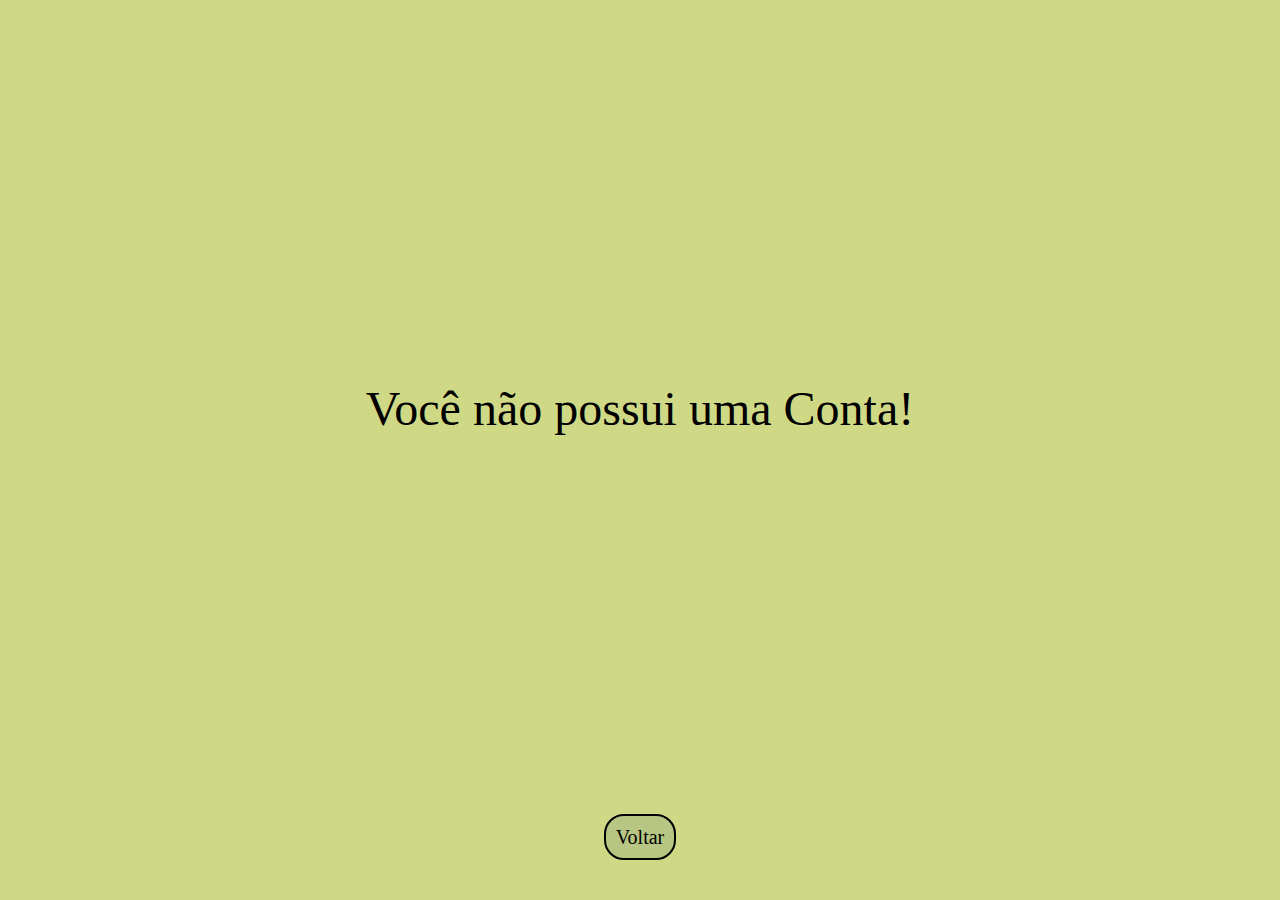
<file: Perfil.html>
<!DOCTYPE html>
<html lang="en">

<head>
    <meta charset="UTF-8">
    <meta name="viewport" content="width=device-width, initial-scale=1.0">
    <link rel="stylesheet" href="style.css">
    <title>Perfil</title>
</head>

<body>
    <div class="Conta">
        <p>Você não possui uma Conta!</p>
    </div>
    <br>
    <a href="index.html">Voltar</a>

</body>

</html>
</file>
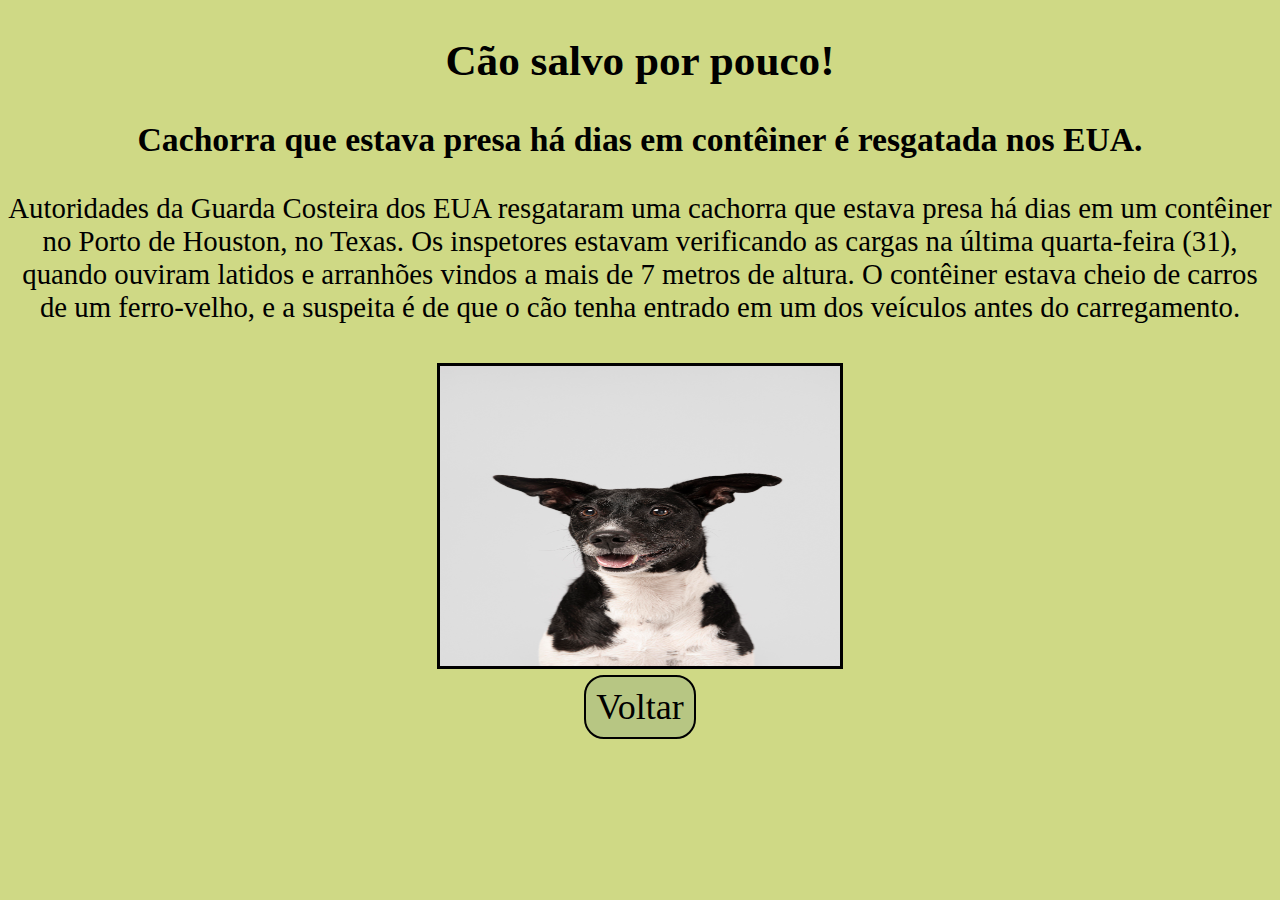
<file: Noticias/NT2.html>
<!DOCTYPE html>
<html lang="en">

<head>
    <meta charset="UTF-8">
    <meta name="viewport" content="width=device-width, initial-scale=1.0">
    <link rel="stylesheet" href="../style.css">
    <title>Document</title>
</head>

<body>
    <div class="NTS">
        <h2>Cão salvo por pouco!</h2>

        <h3>Cachorra que estava presa há dias em contêiner é resgatada nos EUA.</h3>

        <p>Autoridades da Guarda Costeira dos EUA resgataram uma cachorra
            que estava presa há dias em um contêiner no Porto de Houston, no Texas.
            Os inspetores estavam verificando as cargas na última quarta-feira (31),
            quando ouviram latidos e arranhões vindos a mais de 7 metros de altura.
            O contêiner estava cheio de carros de um ferro-velho, e a suspeita é de que o cão
            tenha entrado em um dos veículos antes do carregamento.
        </p>

        <img src="../imagem/Cão.jpg" alt="Cão" width="400" height="300">
        <br>
        <a href="../index.html">Voltar</a>
    </div>
</body>

</html>
</file>
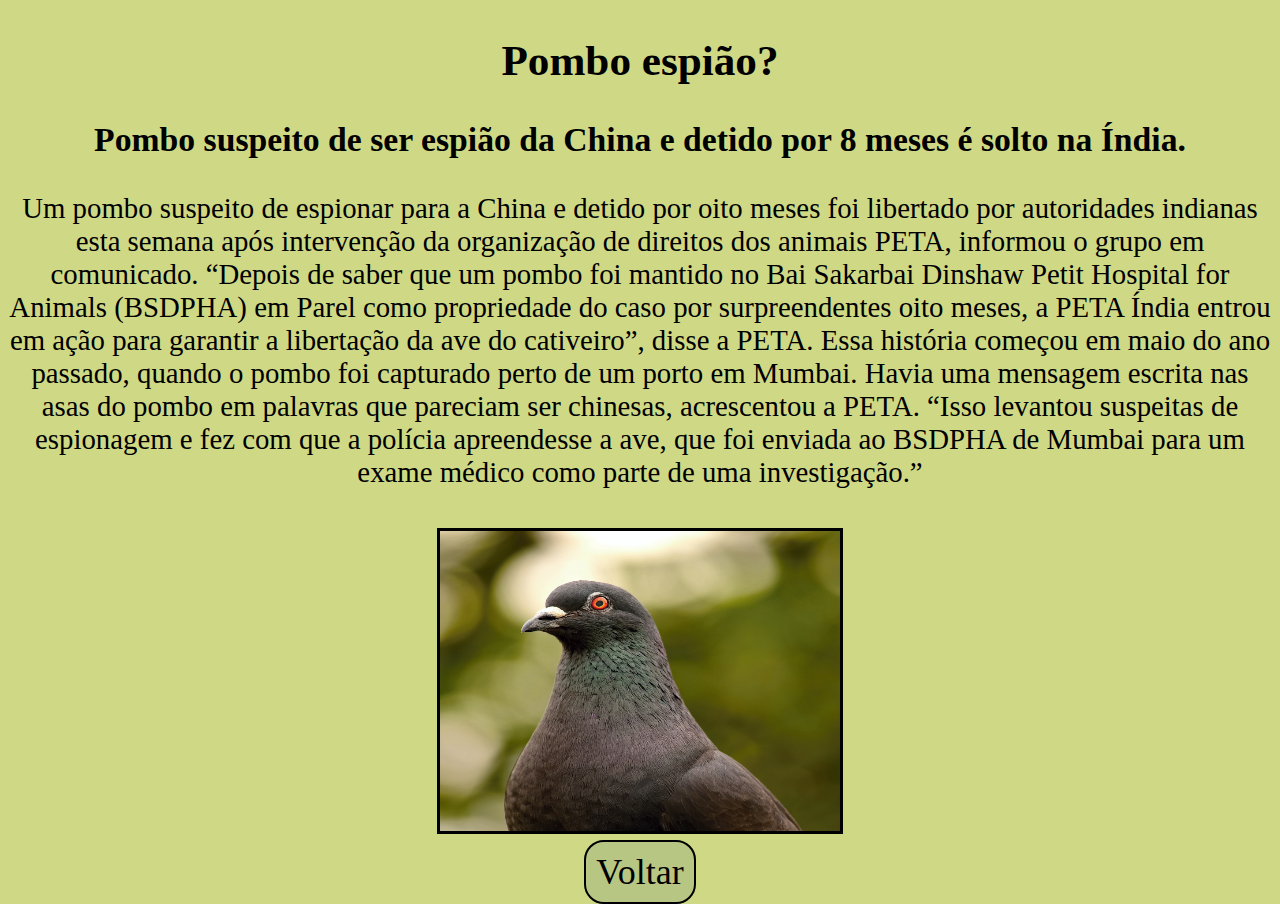
<file: Noticias/NT3.html>
<!DOCTYPE html>
<html lang="en">

<head>
    <meta charset="UTF-8">
    <meta name="viewport" content="width=device-width, initial-scale=1.0">
    <link rel="stylesheet" href="../style.css">
    <title>Document</title>
</head>

<body>
    <div class="NTS">
        <h2>Pombo espião?</h2>

        <h3>Pombo suspeito de ser espião da China e detido por 8 meses é solto na Índia.</h3>

        <p>Um pombo suspeito de espionar para a China e detido
            por oito meses foi libertado por autoridades indianas esta semana
            após intervenção da organização de direitos dos animais PETA, informou o grupo em comunicado.
            “Depois de saber que um pombo foi mantido
            no Bai Sakarbai Dinshaw Petit Hospital for Animals (BSDPHA) em Parel
            como propriedade do caso por surpreendentes oito meses, a PETA Índia entrou em ação
            para garantir a libertação da ave do cativeiro”, disse a PETA.
            Essa história começou em maio do ano passado, quando o pombo foi capturado perto de um porto em Mumbai.
            Havia uma mensagem escrita nas asas do pombo em palavras que pareciam ser chinesas, acrescentou a PETA.
            “Isso levantou suspeitas de espionagem e fez com que a polícia apreendesse a ave,
            que foi enviada ao BSDPHA de Mumbai para um exame médico como parte de uma investigação.”
        </p>

        <img src="../imagem/Pombo.jpg" alt="Pombo" width="400" height="300">
        <br>
        <a href="../index.html">Voltar</a>
    </div>
</body>

</html>
</file>
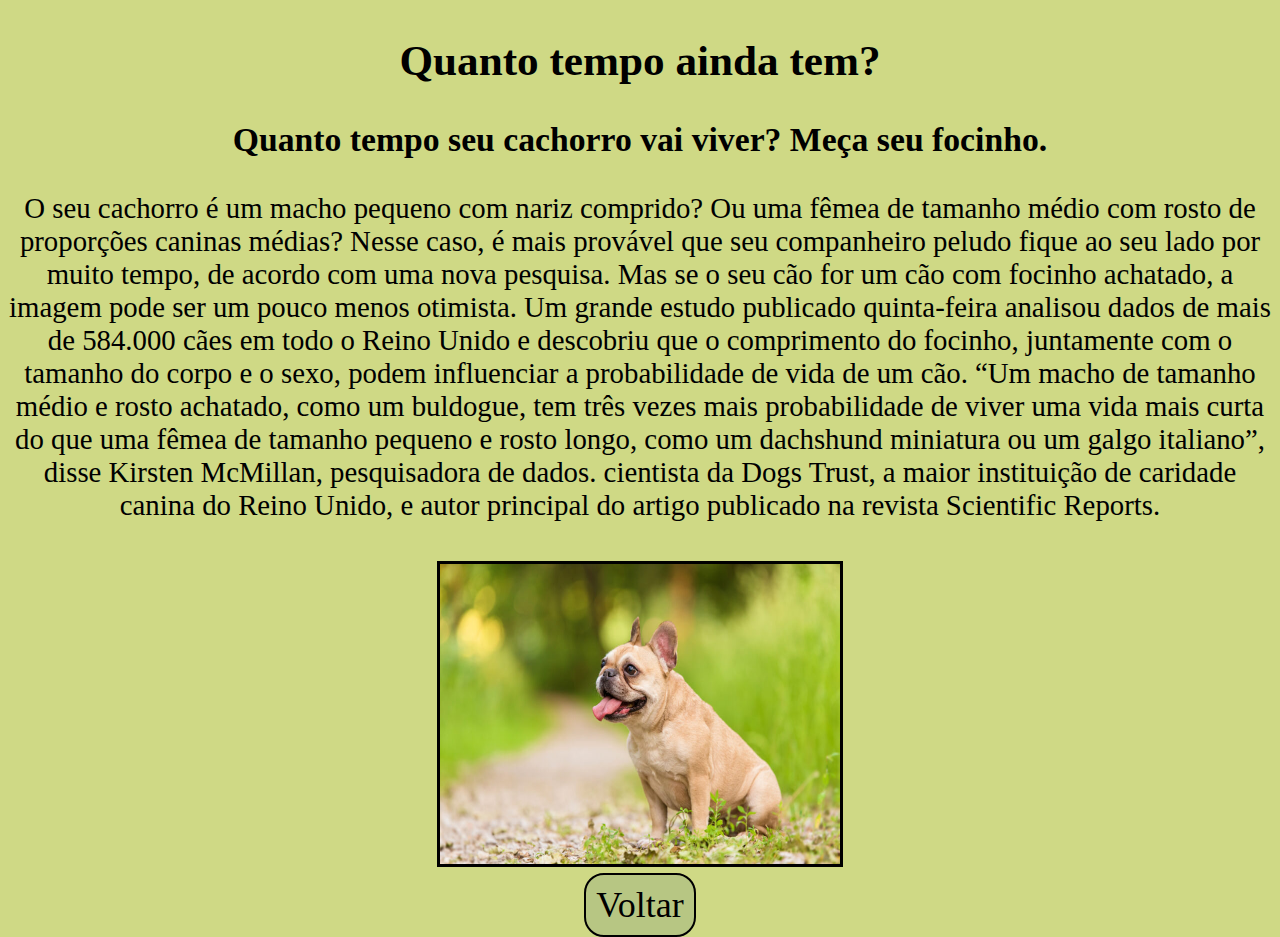
<file: Noticias/NT4.html>
<!DOCTYPE html>
<html lang="en">

<head>
    <meta charset="UTF-8">
    <meta name="viewport" content="width=device-width, initial-scale=1.0">
    <link rel="stylesheet" href="../style.css">
    <title>Document</title>
</head>

<body>
    <div class="NTS">
        <h2>Quanto tempo ainda tem?</h2>

        <h3>Quanto tempo seu cachorro vai viver? Meça seu focinho.</h3>

        <p> O seu cachorro é um macho pequeno com nariz comprido?
            Ou uma fêmea de tamanho médio com rosto de proporções caninas médias? Nesse caso,
            é mais provável que seu companheiro peludo fique ao seu lado por muito tempo,
            de acordo com uma nova pesquisa. Mas se o seu cão for um cão com focinho achatado,
            a imagem pode ser um pouco menos otimista.
            Um grande estudo publicado quinta-feira analisou
            dados de mais de 584.000 cães em todo o Reino Unido e descobriu
            que o comprimento do focinho, juntamente com o tamanho do corpo e o sexo,
            podem influenciar a probabilidade de vida de um cão.
            “Um macho de tamanho médio e rosto achatado, como um buldogue,
            tem três vezes mais probabilidade de viver uma vida mais curta do que
            uma fêmea de tamanho pequeno e rosto longo,
            como um dachshund miniatura ou um galgo italiano”, disse Kirsten McMillan,
            pesquisadora de dados. cientista da Dogs Trust,
            a maior instituição de caridade canina do Reino Unido,
            e autor principal do artigo publicado na revista Scientific Reports.
        </p>

        <img src="../imagem/Dog.jpg" alt="Cãozinho" width="400" height="300">
        <br>
        <a href="../index.html">Voltar</a>
    </div>
</body>

</html>
</file>
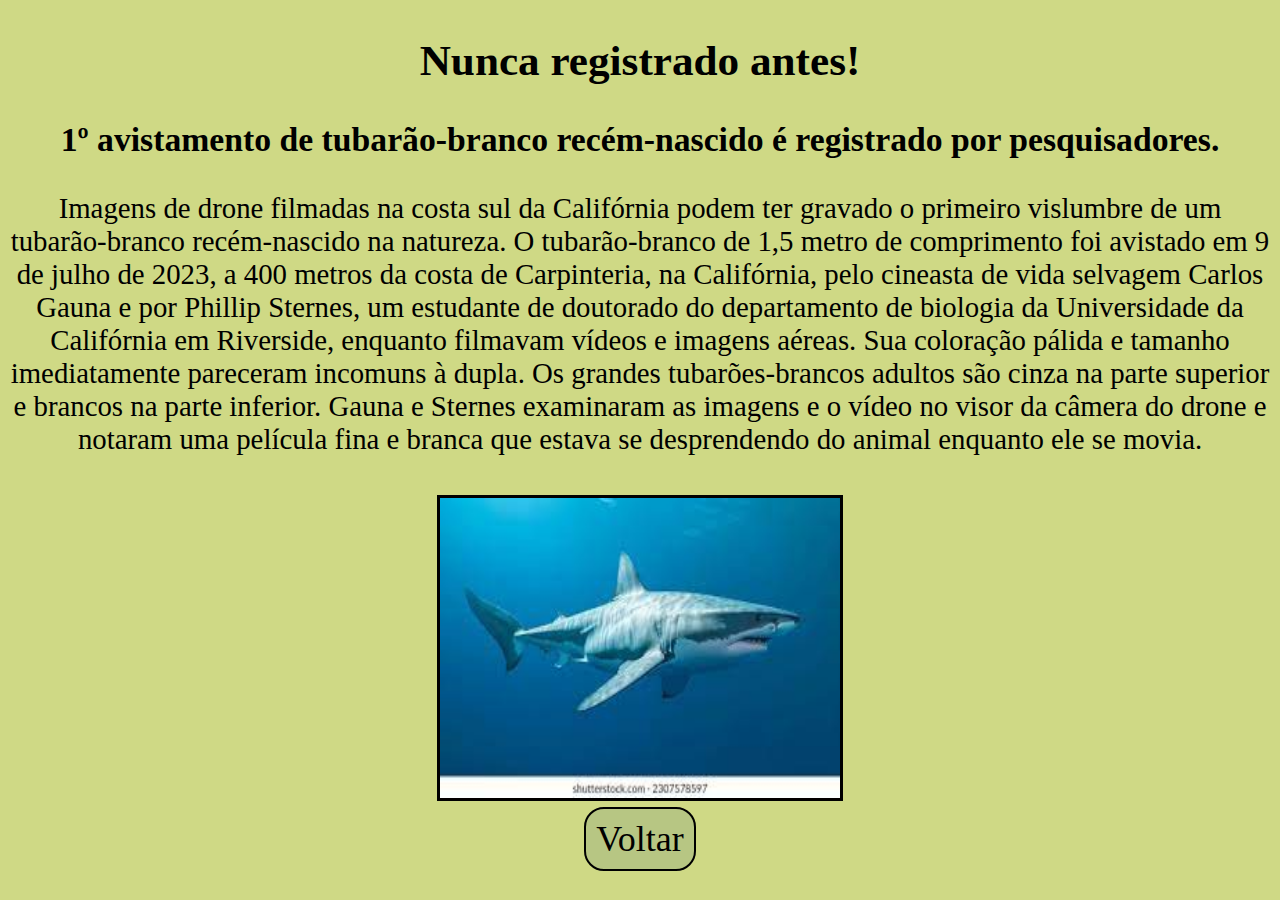
<file: Noticias/NT5.html>
<!DOCTYPE html>
<html lang="en">

<head>
    <meta charset="UTF-8">
    <meta name="viewport" content="width=device-width, initial-scale=1.0">
    <link rel="stylesheet" href="../style.css">
    <title>Document</title>
</head>

<body>
    <div class="NTS">
        <h2>Nunca registrado antes!</h2>

        <h3>1º avistamento de tubarão-branco recém-nascido é registrado por pesquisadores.</h3>

        <p>Imagens de drone filmadas na costa sul da Califórnia podem ter
            gravado o primeiro vislumbre de um tubarão-branco recém-nascido na natureza.
            O tubarão-branco de 1,5 metro de comprimento foi avistado
            em 9 de julho de 2023, a 400 metros da costa de Carpinteria, na Califórnia,
            pelo cineasta de vida selvagem Carlos Gauna e por Phillip Sternes,
            um estudante de doutorado do departamento de biologia da Universidade
            da Califórnia em Riverside, enquanto filmavam vídeos e imagens aéreas.
            Sua coloração pálida e tamanho imediatamente pareceram incomuns à dupla.
            Os grandes tubarões-brancos adultos são cinza na parte superior e brancos na parte inferior.
            Gauna e Sternes examinaram as imagens e o vídeo no visor da câmera do drone e
            notaram uma película fina e branca que estava se desprendendo do animal enquanto ele se movia.
        </p>

        <img src="../imagem/Tubarão.jfif" alt="Tubarão" width="400" height="300">
        <br>
        <a href="../index.html">Voltar</a>
    </div>
</body>

</html>
</file>
<file: style.css>
/* padronizando a cor de fundo a font e o alinhamento do site. */
* {
    text-align: center;
    font-family: 'Times New Roman', Times, serif;
    background-color: rgb(207, 217, 133) !important;
}

/* definindo a margem do topo da area de navegação. */
nav {
    margin-top: 50px;
}

/* padronizando todas as tags a do site, tamanho da fonte, margem, cor, decoração, borda, cor de fundo
margem interna, alinhamento e curvatura da borda. */
a {
    font-size: 125% !important;
    margin: 10px !important;
    color: rgb(0, 0, 0) !important;
    text-decoration: none !important;
    border: 2px solid rgb(0, 0, 0) !important;
    background-color: rgb(183, 198, 131) !important;
    padding: 10px !important;
    align-items: center !important;
    border-radius: 20px !important;
}

/* definindo o tamanho da fonte e a cor do nome do site.  */
.Nomedosite {
    font-size: 300%;
    text-decoration: underline rgb(24, 116, 25);
}

/* definindo a borda e a margem das imagems da sessão noticias. */
.Noticias img {
    border: 3px solid rgb(0, 0, 0);
    margin: 18px;
    border-radius: 10px;

}

/* definindo como os blocos devem se comportar dentro do conteiner, tamanho da fonte, se devem ou nao seguir a ordem
do html, se ira quebrar a linha e o alinhamento dos itens.  */
.Noticias {
    font-size: 100%;
    display: flex;
    flex-wrap: wrap;
    justify-content: center;
}

/* definindo a cor de fundo dos titulos na sessão noticias */
.Noticias h2 {
    background-color: rgb(183, 198, 131);
}

/* definindo a cor de fundo dos subtitulos na sessão noticias */
.Noticias h3 {
    background-color: rgb(183, 198, 131);
}

/* Padronizando os itens dentro da caixa da sessão noticias, borda, cor do fundo, margem interna, 
largura, altura, margem e curvatura da borda */
.Noticias article {
    border: 2px rgb(0, 0, 0) solid;
    background-color: rgb(183, 198, 131);
    padding: 30px;
    width: 30%;
    height: 150%;
    margin: 50px;
    border-radius: 20px;
}

/* defindo o tamanho largura e alinhamento da div NTS */
.NTS {
    justify-content: center;
    font-size: 180%;
    width: 100%;
}

/* definindo borda e margem das imagens dentro da div NTS */
.NTS img {
    border: 3px solid rgb(0, 0, 0);
    margin: 10px;
}

/* definindo um conteiner e suas caracteristicas */
.Sobre {
    display: flex;
    justify-content: center;
}

/* definindo, largura, altura, borda, margem interna, cor de fundo, curvatura da borda, 
alinhamento dos itens, centralizando no centro */
.Sobre div {
    width: 25%;
    height: 80%;
    border: 2px black solid;
    padding: 10px;
    background-color: rgb(183, 198, 131);
    border-radius: 20px;
    align-items: center;
    justify-content: center;
}

/* cor de fundo do h2 de contato */
.Sobre h2 {
    background-color: rgb(183, 198, 131);
}

/*cor de fundo do p de sobre*/
.Sobre p {
    background-color: rgb(183, 198, 131);
}

/* definindo um conteiner e suas caracteristicas */
.Contato {
    display: flex;
    justify-content: center;
    margin: 15px;
}

/* definindo, largura, altura, borda, margem interna, cor de fundo, 
curvatura da borda, alinhamento dos itens, centralizando no centro */
.Contato div {
    width: 25%;
    height: 40%;
    border: 2px black solid;
    padding: 10px;
    background-color: rgb(183, 198, 131);
    border-radius: 20px;
    align-items: center;
    justify-content: center;
}

/* cor de fundo do h2 de contato */
.Contato h2 {
    background-color: rgb(183, 198, 131);
}

/*cor de fundo do p de contato*/
.Contato p {
    background-color: rgb(183, 198, 131);
}

/* definindo tamanho da fonte e centralização do texto */
.Conta {
    display: flex;
    justify-content: center;
    align-items: center;
    font-size: 300%;
    height: 800px;
}

/* definindo centralização do texto */
.Conta p {
    text-align: center;
    align-items: center;
}

/* definindo parametros da movimentação da sessão noticias */
.hidden {
    opacity: 0;
    transform: translateX(-100%);
    transition: all 2s;

}

.Show {
    opacity: 1;
    transform: translateX(0);
    transition: all 2s;
}

.Formulario {
    font-size: x-large;
    flex-wrap: nowrap;
    margin: 50px;
}

.Formulario input {
    font-size: 80%;
    border: 2px solid black;
    border-radius: 10px;
    background-color: rgb(183, 198, 131);
    text-align: left;

}

.Formulario label {
    margin: 15px;
    font-size: 150%;
}

.Formulario textarea {
    text-align: left;
    margin: 20px;
    font-size: xx-large;
    background-color: rgb(183, 198, 131);
    border: 2px solid black;
    border-radius: 10px;

}

.Formulario a {
    font-size: 100%;
}

.Formulario .Enviar {
    font-size: 125%;
    margin: 20px;
    border-radius: 20px;
    border: 2px solid black;
    background-color: rgb(183, 198, 131) !important;
    padding: 8px;
}

.list {
    margin: 30px;
}

.Formulario2 {
    font-size: x-large;
    flex-wrap: nowrap;
    margin: 50px;
}

.Formulario2 input {
    font-size: 80%;
    border: 2px solid black;
    border-radius: 10px;
    background-color: rgb(183, 198, 131);
    text-align: left;

}

.Formulario2 label {
    margin: 15px;
    font-size: 150%;
}

.Formulario2 a {
    font-size: 100%;
}

.Formulario2 .Enviar {
    font-size: 125%;
    margin: 20px;
    border-radius: 20px;
    border: 2px solid black;
    background-color: rgb(183, 198, 131) !important;
    padding: 8px;
}

.botao {
    margin: 5px;
    border: 2px solid black;
    border-radius: 15px;
    background-color: rgb(183, 198, 131) !important;
}




@media (max-width: 568px) {

    /* padronizando a cor de fundo a font e o alinhamento do site. */
    * {
        text-align: center;
        font-family: 'Times New Roman', Times, serif;
        background-color: rgb(207, 217, 133);
    }

    /* definindo a margem do topo da area de navegação. */
    nav {
        margin-top: 50px;
    }

    /* padronizando todas as tags a do site, tamanho da fonte, margem, cor, decoração, borda, cor de fundo
margem interna, alinhamento e curvatura da borda. */
    a {
        font-size: 125%;
        margin: 10px;
        color: rgb(0, 0, 0);
        text-decoration: none;
        border: 2px solid rgb(0, 0, 0);
        background-color: rgb(183, 198, 131);
        padding: 10px;
        align-items: center;
        border-radius: 20px;
    }

    /* definindo o tamanho da fonte e a cor do nome do site.  */
    .Nomedosite {
        font-size: 300%;
        text-decoration: underline rgb(24, 116, 25);
    }

    /* definindo a borda e a margem das imagems da sessão noticias. */
    .Noticias img {
        border: 3px solid rgb(0, 0, 0);
        margin: 15px;
        border-radius: 10px;
        height: 100px;
        width: 100px;
    }

    /* definindo como os blocos devem se comportar dentro do conteiner, tamanho da fonte, se devem ou nao seguir a ordem
do html, se ira quebrar a linha e o alinhamento dos itens.  */
    .Noticias {
        font-size: 80%;
        display: flex;
        flex-wrap: wrap;
        justify-content: center;
    }

    /* definindo a cor de fundo dos titulos na sessão noticias */
    .Noticias h2 {
        background-color: rgb(183, 198, 131);
    }

    /* definindo a cor de fundo dos subtitulos na sessão noticias */
    .Noticias h3 {
        background-color: rgb(183, 198, 131);
    }

    /* Padronizando os itens dentro da caixa da sessão noticias, borda, cor do fundo, margem interna, 
largura, altura, margem e curvatura da borda */
    .Noticias article {
        border: 2px rgb(0, 0, 0) solid;
        background-color: rgb(183, 198, 131);
        padding: 15px;
        width: 30%;
        height: 40%;
        margin: 15px;
        border-radius: 20px;
    }

    /* defindo o tamanho largura e alinhamento da div NTS */
    .NTS {
        justify-content: center;
        font-size: 100%;
        width: 100%;
    }

    /* definindo borda e margem das imagens dentro da div NTS */
    .NTS img {
        height: 25%;
        width: 30%;
        border: 3px solid rgb(0, 0, 0);
        margin: 8px;
        margin-bottom: 15px;
    }

    /* definindo um conteiner e suas caracteristicas */
    .Sobre {
        display: flex;
        justify-content: center;
    }

    /* definindo, largura, altura, borda, margem interna, cor de fundo, curvatura da borda, 
alinhamento dos itens, centralizando no centro */
    .Sobre div {
        width: 80%;
        height: 25%;
        border: 2px black solid;
        padding: 10px;
        background-color: rgb(183, 198, 131);
        border-radius: 20px;
        align-items: center;
        justify-content: center;
    }

    /* cor de fundo do h2 de contato */
    .Sobre h2 {
        background-color: rgb(183, 198, 131);
    }

    /*cor de fundo do p de sobre*/
    .Sobre p {
        background-color: rgb(183, 198, 131);
    }

    /* definindo um conteiner e suas caracteristicas */
    .Contato {
        display: flex;
        justify-content: center;
        margin: 15px;
    }

    /* definindo, largura, altura, borda, margem interna, cor de fundo, 
curvatura da borda, alinhamento dos itens, centralizando no centro */
    .Contato div {
        width: 60%;
        height: 25%;
        border: 2px black solid;
        padding: 10px;
        background-color: rgb(183, 198, 131);
        border-radius: 20px;
        align-items: center;
        justify-content: center;
    }

    /* cor de fundo do h2 de contato */
    .Contato h2 {
        background-color: rgb(183, 198, 131);
    }

    /*cor de fundo do p de contato*/
    .Contato p {
        background-color: rgb(183, 198, 131);
    }

    /* definindo tamanho da fonte e centralização do texto */
    .Conta {
        display: flex;
        justify-content: center;
        align-items: center;
        font-size: 200%;
        height: 400px;
    }

    /* definindo centralização do texto */
    .Conta p {
        text-align: center;
        align-items: center;
    }

    /* definindo parametros da movimentação da sessão noticias */
    .hidden {
        opacity: 0;
        transform: translateX(-100%);
        transition: all 2s;

    }

    .Show {
        opacity: 1;
        transform: translateX(0);
        transition: all 2s;
    }


}

@media (max-width: 768px) {

    /* padronizando a cor de fundo a font e o alinhamento do site. */
    * {
        text-align: center;
        font-family: 'Times New Roman', Times, serif;
        background-color: rgb(207, 217, 133);
    }

    /* definindo a margem do topo da area de navegação. */
    nav {
        margin-top: 50px;
    }

    /* padronizando todas as tags a do site, tamanho da fonte, margem, cor, decoração, borda, cor de fundo
margem interna, alinhamento e curvatura da borda. */
    a {
        font-size: 125%;
        margin: 10px;
        color: rgb(0, 0, 0);
        text-decoration: none;
        border: 2px solid rgb(0, 0, 0);
        background-color: rgb(183, 198, 131);
        padding: 10px;
        align-items: center;
        border-radius: 20px;
    }

    /* definindo o tamanho da fonte e a cor do nome do site.  */
    .Nomedosite {
        font-size: 300%;
        text-decoration: underline rgb(24, 116, 25);
    }

    /* definindo a borda e a margem das imagems da sessão noticias. */
    .Noticias img {
        border: 3px solid rgb(0, 0, 0);
        margin: 18px;
        border-radius: 10px;
        width: 120px;
        height: 120px;
    }

    /* definindo como os blocos devem se comportar dentro do conteiner, tamanho da fonte, se devem ou nao seguir a ordem
do html, se ira quebrar a linha e o alinhamento dos itens.  */
    .Noticias {
        font-size: 100%;
        display: flex;
        flex-wrap: wrap;
        justify-content: center;
    }

    /* definindo a cor de fundo dos titulos na sessão noticias */
    .Noticias h2 {
        background-color: rgb(183, 198, 131);
    }

    /* definindo a cor de fundo dos subtitulos na sessão noticias */
    .Noticias h3 {
        background-color: rgb(183, 198, 131);
    }

    /* Padronizando os itens dentro da caixa da sessão noticias, borda, cor do fundo, margem interna, 
largura, altura, margem e curvatura da borda */
    .Noticias article {
        border: 2px rgb(0, 0, 0) solid;
        background-color: rgb(183, 198, 131);
        padding: 30px;
        width: 50%;
        height: 100%;
        margin: 50px;
        border-radius: 20px;
    }

    /* defindo o tamanho largura e alinhamento da div NTS */
    .NTS {
        justify-content: center;
        font-size: 100%;
        width: 100%;

    }

    /* definindo borda e margem das imagens dentro da div NTS */
    .NTS img {
        border: 3px solid rgb(0, 0, 0);
        margin: 10px;
        width: 30%;
        height: 50%;
    }

    /* definindo um conteiner e suas caracteristicas */
    .Sobre {
        display: flex;
        justify-content: center;
    }

    /* definindo, largura, altura, borda, margem interna, cor de fundo, curvatura da borda, 
alinhamento dos itens, centralizando no centro */
    .Sobre div {
        width: 50%;
        height: 80%;
        border: 2px black solid;
        padding: 10px;
        background-color: rgb(183, 198, 131);
        border-radius: 20px;
        align-items: center;
        justify-content: center;
    }

    /* cor de fundo do h2 de contato */
    .Sobre h2 {
        background-color: rgb(183, 198, 131);
    }

    /*cor de fundo do p de sobre*/
    .Sobre p {
        background-color: rgb(183, 198, 131);
    }

    /* definindo um conteiner e suas caracteristicas */
    .Contato {
        display: flex;
        justify-content: center;
        margin: 15px;
    }

    /* definindo, largura, altura, borda, margem interna, cor de fundo, 
curvatura da borda, alinhamento dos itens, centralizando no centro */
    .Contato div {
        width: 40%;
        height: 40%;
        border: 2px black solid;
        padding: 10px;
        background-color: rgb(183, 198, 131);
        border-radius: 20px;
        align-items: center;
        justify-content: center;
    }

    /* cor de fundo do h2 de contato */
    .Contato h2 {
        background-color: rgb(183, 198, 131);
    }

    /*cor de fundo do p de contato*/
    .Contato p {
        background-color: rgb(183, 198, 131);
    }

    /* definindo tamanho da fonte e centralização do texto */
    .Conta {
        display: flex;
        justify-content: center;
        align-items: center;
        font-size: 200%;
        height: 400px;
    }

    /* definindo centralização do texto */
    .Conta p {
        text-align: center;
        align-items: center;
    }

    /* definindo parametros da movimentação da sessão noticias */
    .hidden {
        opacity: 0;
        transform: translateX(-100%);
        transition: all 2s;

    }

    .Show {
        opacity: 1;
        transform: translateX(0);
        transition: all 2s;
    }







}
</file>
